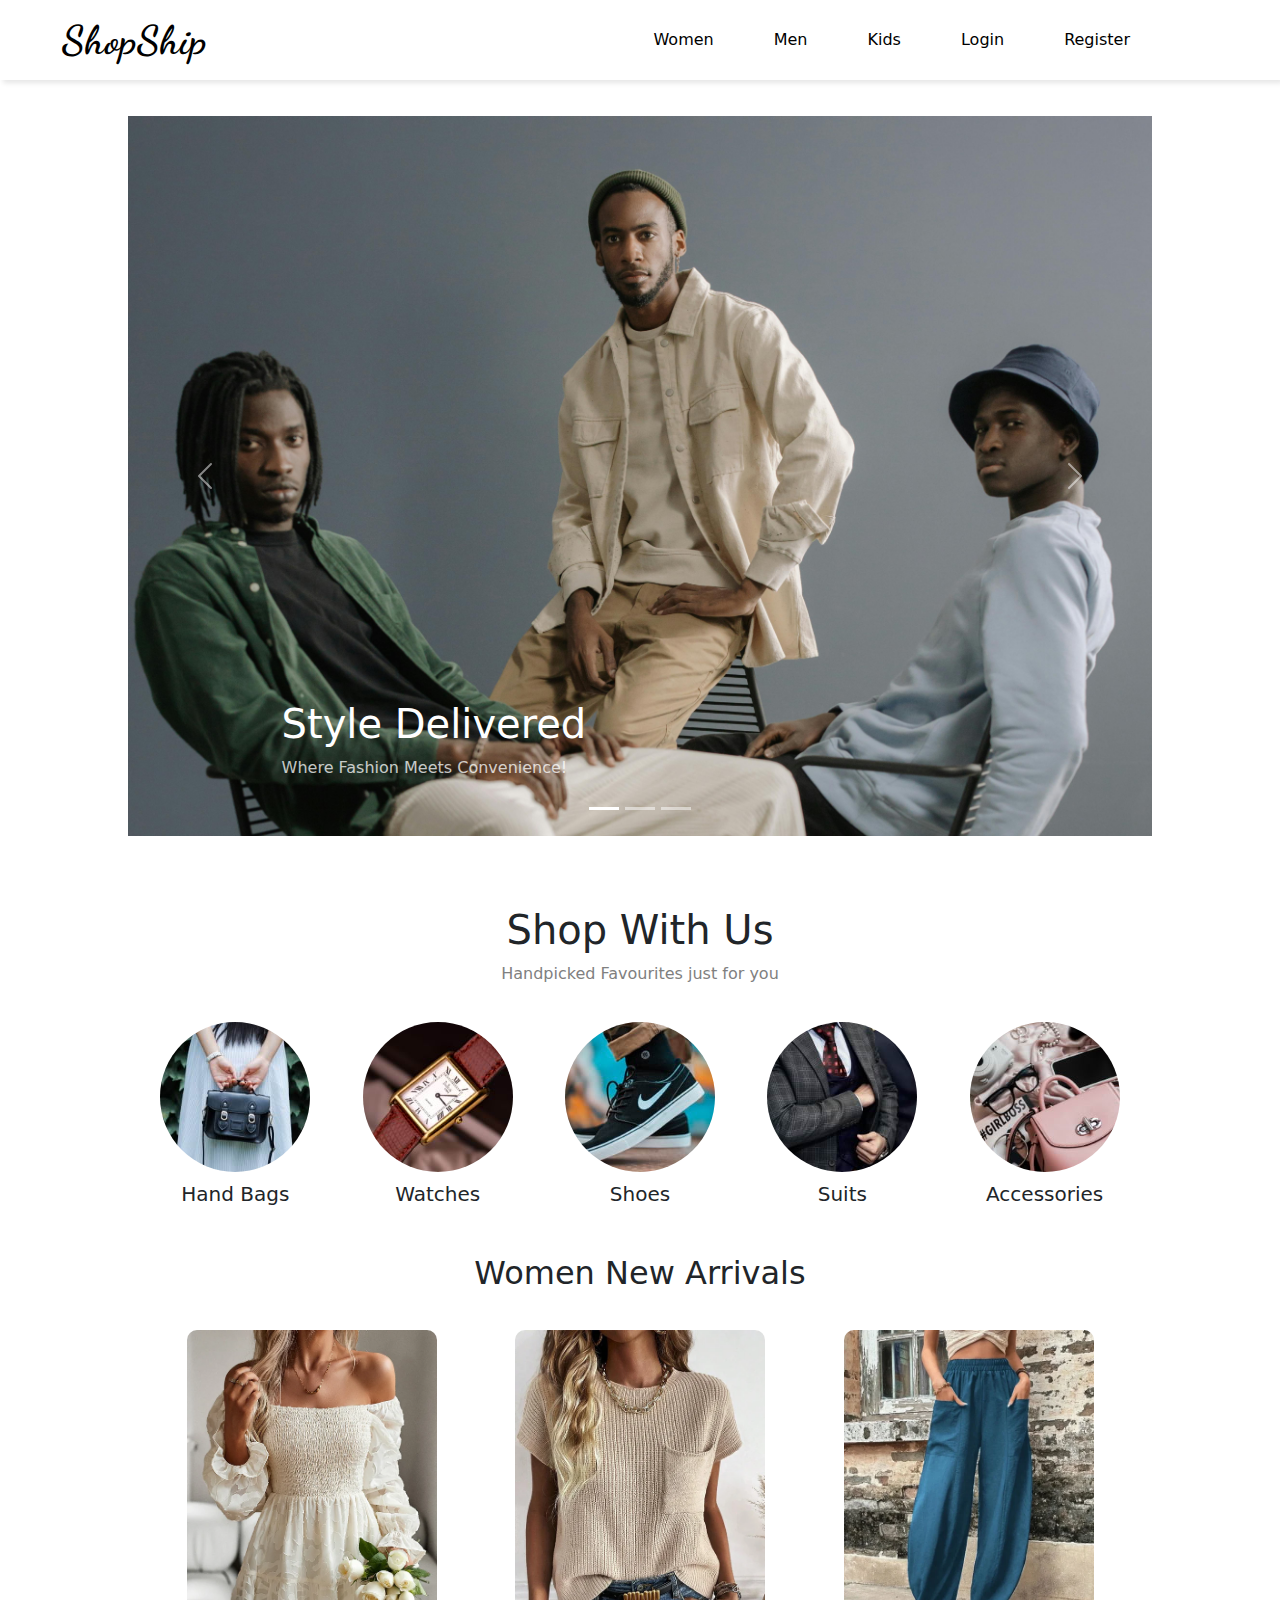
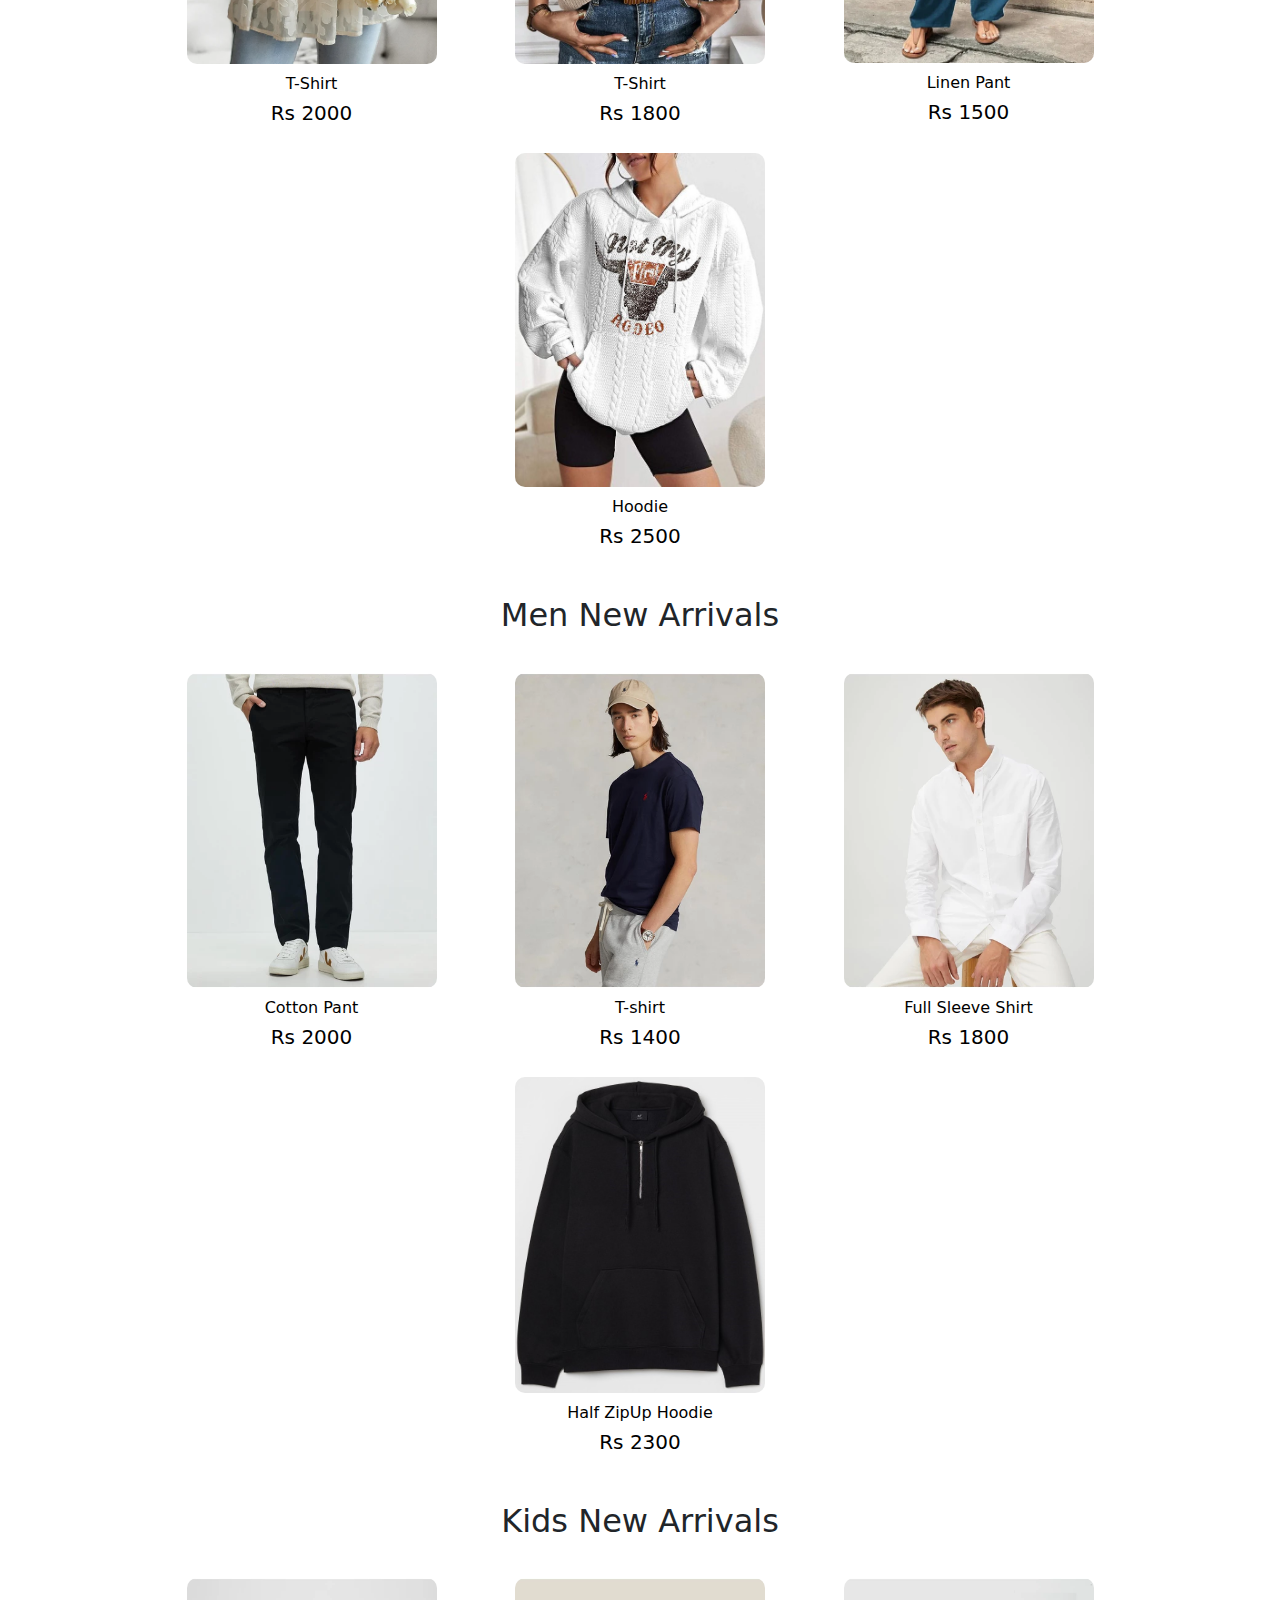
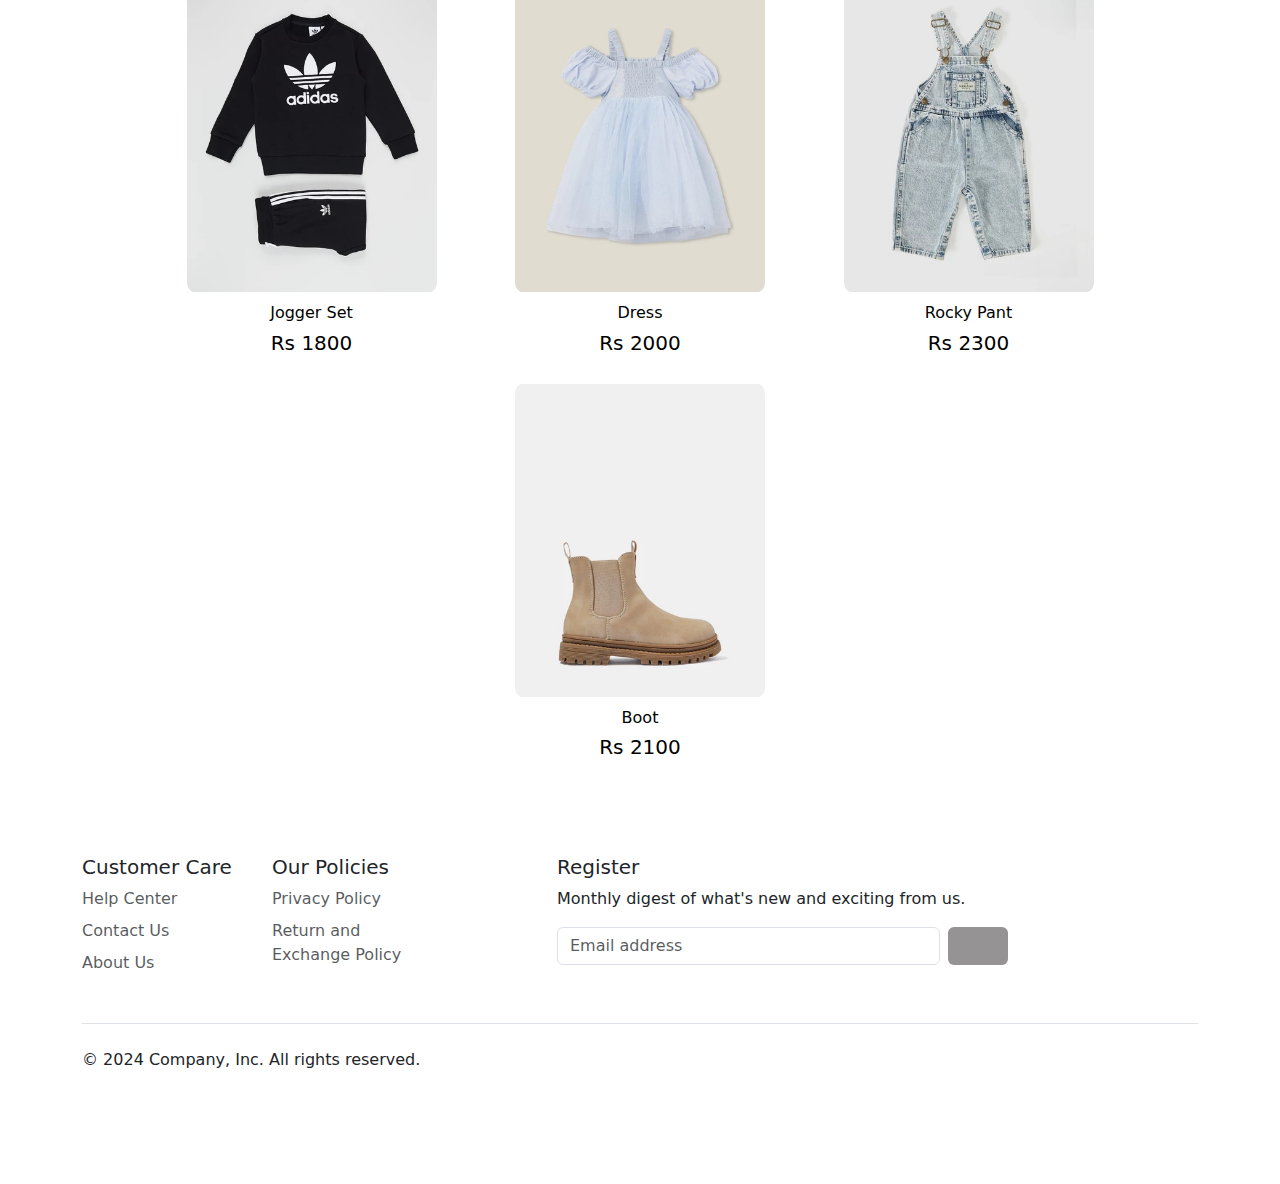
<file: index.html>
<!DOCTYPE html>
<html lang="en">

<head>
    <meta charset="UTF-8">
    <meta name="viewport" content="width=device-width, initial-scale=1.0">
    <title>Shop Ship</title>



    <!-- Bootstrap CSS CDN -->
    <link href="https://cdn.jsdelivr.net/npm/bootstrap@5.3.3/dist/css/bootstrap.min.css" rel="stylesheet"
        integrity="sha384-QWTKZyjpPEjISv5WaRU9OFeRpok6YctnYmDr5pNlyT2bRjXh0JMhjY6hW+ALEwIH" crossorigin="anonymous">


    <!-- Font-awesome -->
    <link rel="stylesheet" href="https://cdnjs.cloudflare.com/ajax/libs/font-awesome/6.5.1/css/all.min.css"
        integrity="sha512-DTOQO9RWCH3ppGqcWaEA1BIZOC6xxalwEsw9c2QQeAIftl+Vegovlnee1c9QX4TctnWMn13TZye+giMm8e2LwA=="
        crossorigin="anonymous" referrerpolicy="no-referrer" />

    <!-- CSS Link -->
    <link rel="stylesheet" href="style.css">

</head>

<body>

    <div class="just">
    </div>

    <!-- Navigation Bar -->
    <nav>
        <ul class="sidebar">
            <li onclick=hideSidebar()><a href="#"> <i class="fa-solid fa-xmark"></i></a></li>
            <li><a href="#">Women</a></li>
            <li><a href="#">Men</a></li>
            <li><a href="#">Kids</a></li>
            <li><a href="#">Login</a></li>
            <li><a href="#">Register</a></li>
            <li><a href="">
                    <i class="fa-solid fa-cart-shopping"></i>
                </a></li>
            <li><a href="#">
                    <i class="fa-solid fa-magnifying-glass"></i>
                </a></li>
        </ul>
        <ul>
            <li><a href="#"> ShopShip</a></li>
            <li class="hideOnMobile"><a href="#">Women</a></li>
            <li class="hideOnMobile"><a href="#">Men</a></li>
            <li class="hideOnMobile"><a href="#">Kids</a></li>
            <li class="hideOnMobile"><a href="#">Login</a></li>
            <li class="hideOnMobile"><a href="#">Register</a></li>
            <li class="hideOnMobile"><a href="">
                    <i class="fa-solid fa-cart-shopping"></i>
                </a></li>
            <li class="hideOnMobile"><a href="#">
                    <i class="fa-solid fa-magnifying-glass"></i>
                </a></li>
            <li onclick=showSidebar() class="menu-button"><a href="#"><i class="fa-solid fa-bars"></i></a></li>
        </ul>
    </nav>


    <!-- Banner -->
    <div class="banner">
         <div id="myCarousel" class="carousel slide mb-6" data-bs-ride="carousel">
            <div class="carousel-indicators">
                <button type="button" data-bs-target="#myCarousel" data-bs-slide-to="0" class="active"
                    aria-current="true" aria-label="Slide 1"></button>
                <button type="button" data-bs-target="#myCarousel" data-bs-slide-to="1" aria-label="Slide 2"></button>
                <button type="button" data-bs-target="#myCarousel" data-bs-slide-to="2" aria-label="Slide 3"></button>
            </div>
            <div class="carousel-inner">
                <div class="carousel-item active">
                    <img src="./images/banner8.jpg" alt="">
                    <div class="container">
                        <div class="carousel-caption text-start">
                            <h1>Style Delivered</h1>
                            <p class="opacity-75">Where Fashion Meets Convenience!</p>
                        </div>
                    </div>
                </div>
                <div class="carousel-item">
                    <img src="./images/w2banner.jpg" alt="">

                    <div class="container">
                        <div class="carousel-caption">
                            <h1>Style in Every Thread</h1>
                            <p>Elevate Your Wardrobe with Elegance and Comfort!</p>
                        </div>
                    </div>
                </div>
                <div class="carousel-item">
                    <img src="./images/k2banner.jpg" alt="">

                    <div class="container">
                        <div class="carousel-caption text-end">
                            <h1>Style that Speaks</h1>
                            <p>Elevate Your Wardrobe with Every Click!</p>
                        </div>
                    </div>
                </div>
            </div>
            <button class="carousel-control-prev" type="button" data-bs-target="#myCarousel" data-bs-slide="prev">
                <span class="carousel-control-prev-icon" aria-hidden="true"></span>
                <span class="visually-hidden">Previous</span>
            </button>
            <button class="carousel-control-next" type="button" data-bs-target="#myCarousel" data-bs-slide="next">
                <span class="carousel-control-next-icon" aria-hidden="true"></span>
                <span class="visually-hidden">Next</span>
            </button>
        </div>
    </div>




    <!-- Shop with us -->
    <div class="shop">
        <h1>Shop With Us</h1>
        <p>Handpicked Favourites just for you</p>
        <div class="shop-img">
            <div class="shop-circle">
                <img src="./images/shop1.jpg" alt="">
                <h5>Hand Bags</h5>
            </div>
            <div class="shop-circle">
                <img src="./images/shop2.jpg" alt="">
                <h5>Watches</h5>
            </div>
            <div class="shop-circle">
                <img src="./images/shop3.jpg" alt="">
                <h5>Shoes</h5>
            </div>
            <div class="shop-circle">
                <img src="./images/shop4.jpg" alt="">
                <h5>Suits</h5>
            </div>
            <div class="shop-circle">
                <img src="./images/shop5.jpg" alt="">
                <h5>Accessories</h5>
            </div>
        </div>
    </div>


    <!-- Women Section -->
    <div class="section">
        <h2>Women New Arrivals</h2>
        <div class="section-box">
            <div class="section-box-card">
                <img src="./images/1.webp" alt="">
                <h6>T-Shirt</h6>
                <h5>Rs 2000</h5>
            </div>
            <div class="section-box-card">
                <img src="./images/2.webp" alt="">
                <h6>T-Shirt</h6>
                <h5>Rs 1800</h5>
            </div>
            <div class="section-box-card">
                <img src="./images/4.webp" alt="">
                <h6>Linen Pant</h6>
                <h5>Rs 1500</h5>
            </div>
            <div class="section-box-card">
                <img src="./images/6.jpeg" alt="">
                <h6>Hoodie</h6>
                <h5>Rs 2500</h5>
            </div>
        </div>
    </div>


    <!-- Mens Section -->
    <div class="section">
        <h2>Men New Arrivals</h2>
        <div class="section-box">
            <div class="section-box-card">
                <img src="./images/13.webp" alt="">
                <h6>Cotton Pant</h6>
                <h5>Rs 2000</h5>
            </div>
            <div class="section-box-card">
                <img src="./images/15.webp" alt="">
                <h6>T-shirt</h6>
                <h5>Rs 1400</h5>
            </div>
            <div class="section-box-card">
                <img src="./images/16.webp" alt="">
                <h6>Full Sleeve Shirt</h6>
                <h5>Rs 1800</h5>
            </div>
            <div class="section-box-card">
                <img src="./images/men12.jpg" alt="">
                <h6>Half ZipUp Hoodie</h6>
                <h5>Rs 2300</h5>
            </div>
        </div>
    </div>


    <!-- Kids Section -->
    <div class="section">
        <h2>Kids New Arrivals</h2>
        <div class="section-box">
            <div class="section-box-card">
                <img src="./images/9.webp" alt="">
                <h6>Jogger Set</h6>
                <h5>Rs 1800</h5>
            </div>
            <div class="section-box-card">
                <img src="./images/10.webp" alt="">
                <h6>Dress</h6>
                <h5>Rs 2000</h5>
            </div>
            <div class="section-box-card">
                <img src="./images/11.webp" alt="">
                <h6>Rocky Pant</h6>
                <h5>Rs 2300</h5>
            </div>
            <div class="section-box-card">
                <img src="./images/12.webp" alt="">
                <h6>Boot</h6>
                <h5>Rs 2100</h5>
            </div>
        </div>
    </div>





    <!-- Footer Section -->
    <div class="container">
        <footer class="py-5">
            <div class="row">
                <div class="col-6 col-md-2 mb-3">
                    <h5>Customer Care</h5>
                    <ul class="nav flex-column">
                        <li class="nav-item mb-2"><a href="#" class="nav-link p-0 text-body-secondary">Help Center</a>
                        </li>
                        <li class="nav-item mb-2"><a href="#" class="nav-link p-0 text-body-secondary">Contact Us</a>
                        </li>
                        <li class="nav-item mb-2"><a href="#" class="nav-link p-0 text-body-secondary">About Us</a></li>
                    </ul>
                </div>

                <div class="col-6 col-md-2 mb-3">
                    <h5>Our Policies</h5>
                    <ul class="nav flex-column">
                        <li class="nav-item mb-2"><a href="#" class="nav-link p-0 text-body-secondary">Privacy
                                Policy</a></li>
                        <li class="nav-item mb-2"><a href="#" class="nav-link p-0 text-body-secondary">Return and
                                Exchange Policy</a></li>
                    </ul>
                </div>

                <div class="col-md-5 offset-md-1 mb-3">
                    <form>
                        <h5>Register</h5>
                        <p>Monthly digest of what's new and exciting from us.</p>
                        <div class="d-flex flex-column flex-sm-row w-100 gap-2">
                            <label for="newsletter1" class="visually-hidden">Email address</label>
                            <input id="newsletter1" type="text" class="form-control" placeholder="Email address">
                            <button class="btn btn-primary btn" type="button"><i
                                    class="fa-solid fa-paper-plane"></i></button>
                        </div>
                    </form>
                </div>
            </div>

            <div class="d-flex flex-column flex-sm-row justify-content-between py-4 my-4 border-top">
                <p>&copy; 2024 Company, Inc. All rights reserved.</p>
                <ul class="list-unstyled d-flex">
                    <li class="ms-3"><a class="link-body-emphasis" href="#"><i class="fa-brands fa-twitter social"></i>
                            <use xlink:href="#twitter" />
                            </svg>
                        </a></li>
                    <li class="ms-3"><a class="link-body-emphasis" href="#"><i
                                class="fa-brands fa-instagram social"></i>
                            <use xlink:href="#instagram" />
                            </svg>
                        </a></li>
                    <li class="ms-3"><a class="link-body-emphasis" href="#"><i class="fa-brands fa-facebook social"></i>
                            <use xlink:href="#facebook" />
                            </svg>
                        </a></li>
                </ul>
            </div>
        </footer>
    </div>

    <div class="just"></div>




    <!-- Bootstrap JS CND -->
    <script src="https://cdn.jsdelivr.net/npm/bootstrap@5.3.3/dist/js/bootstrap.bundle.min.js"
        integrity="sha384-YvpcrYf0tY3lHB60NNkmXc5s9fDVZLESaAA55NDzOxhy9GkcIdslK1eN7N6jIeHz"
        crossorigin="anonymous"></script>


    <!-- JS link -->
    <script src="script.js"></script>

</body>

</html>
</file>
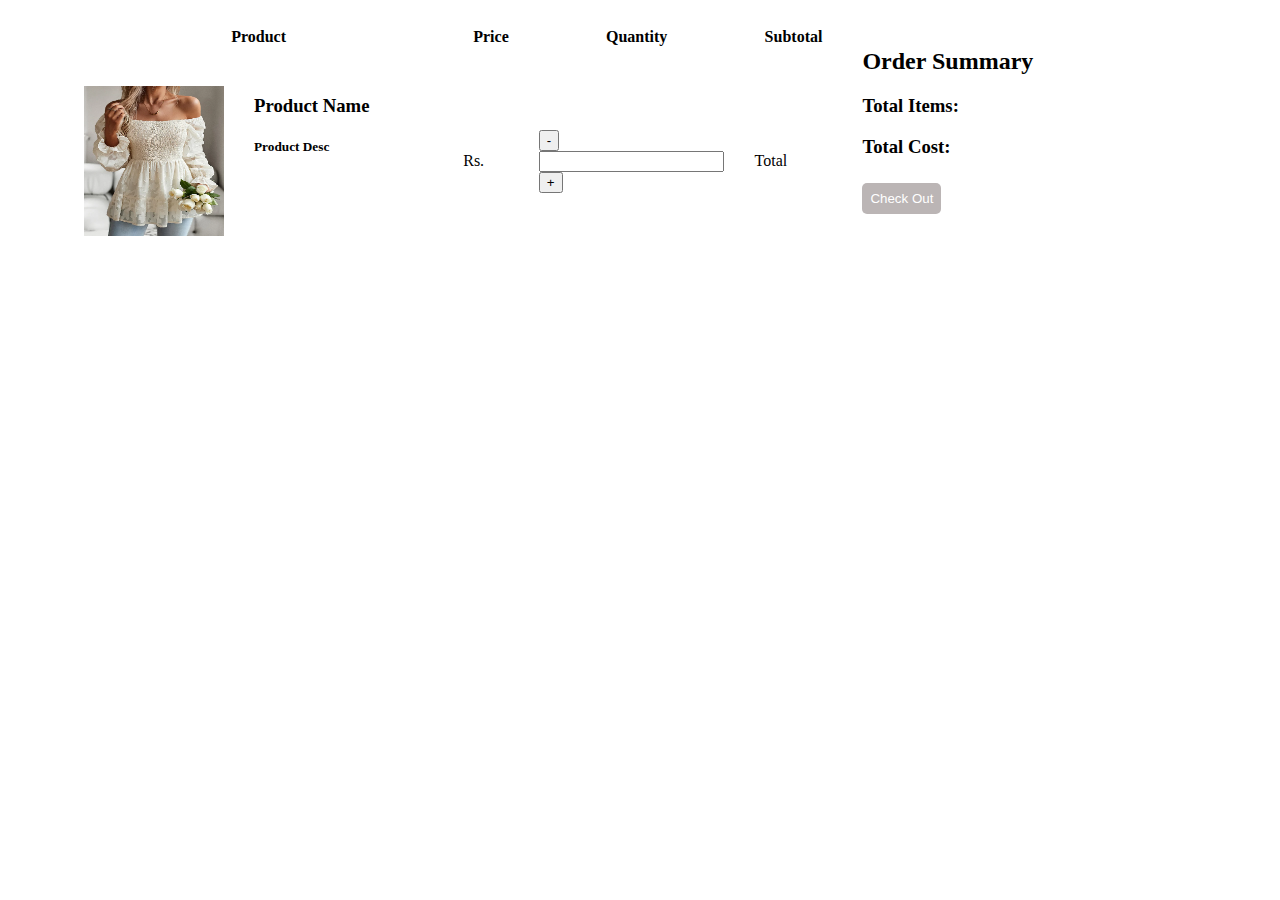
<file: cart.html>
<!DOCTYPE html>
<html lang="en">

<head>
    <meta charset="UTF-8">
    <meta name="viewport" content="width=device-width, initial-scale=1.0">
    <title>Document</title>


    <style>
        thead th {
            padding: 20px;
        }

        tbody img {
            width: 140px;
            height: 150px;
            padding: 10px;
        }

        tbody td {
            padding: 10px;
        }

        tbody .cartdata {
            display: flex;
        }

        .cartdata div {
            padding-left: 20px;
        }

        .cart{
            display: flex;
            width: 90vw;
            margin: auto;
        }

        .shopping-cart{
            width: 70%;
        }
        .cart-summary{
            width: 30%;
            /* border: 1px solid black; */
            padding: 20px;
        }
        .cart-summary button{
            margin-top: 7px;
            background-color: rgb(187, 181, 181);
            padding: 8px;
            border: none;
            color: white;
            border-radius: 5px;
        }
    </style>
</head>

<body>
    <div class="cart">

    
    <div class="shopping-cart">
        <table border="0" cellspacing="0">
            <thead>
                <tr>
                    <th width="50%">
                        Product
                    </th>
                    <th>Price</th>
                    <th>Quantity</th>
                    <th>Subtotal</th>
                </tr>
            </thead>

            <tbody>
                <tr>
                    <td class="cartdata">
                        <img src="./images/1.webp" alt="">
                        <div>
                            <h3>Product Name</h3>
                            <h5>Product Desc</h5>
                        </div>
                    </td>
                    <td>Rs.</td>
                    <td>
                        <button>-</button>
                        <input type="number">
                        <button>+</button>
                    </td>
                    <td>Total</td>
                </tr>
            </tbody>
        </table>
    </div>

    <div class="cart-summary">
        <h2>Order Summary</h2>

        <h3>Total Items: </h3>
        <h3>Total Cost: </h3>

        <button>Check Out</button>
    </div>

</div>
</body>

</html>
</file>
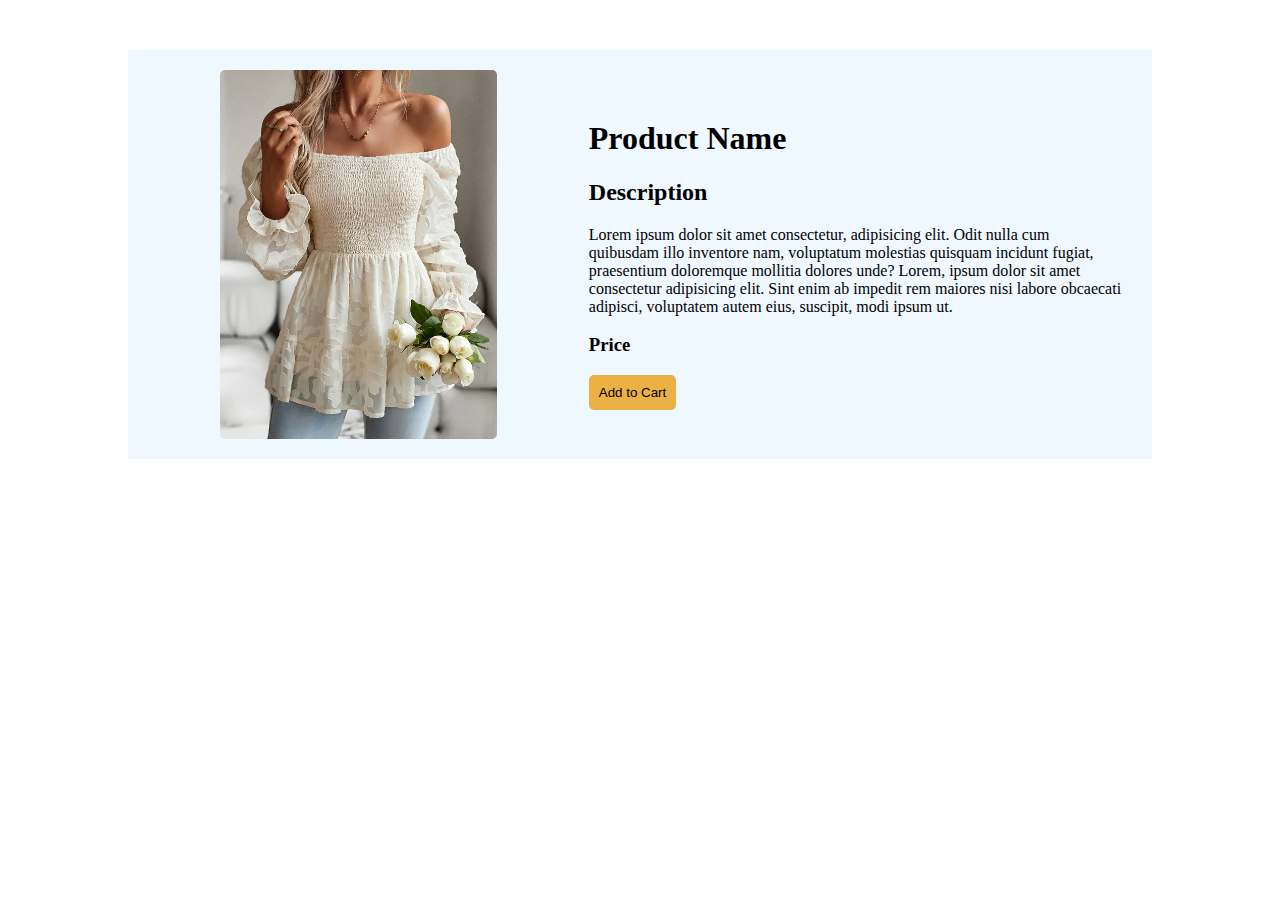
<file: productDescription.html>
<!DOCTYPE html>
<html lang="en">

<head>
    <meta charset="UTF-8">
    <meta name="viewport" content="width=device-width, initial-scale=1.0">
    <title>Document</title>

    <!-- Font-awesome -->
    <link rel="stylesheet" href="https://cdnjs.cloudflare.com/ajax/libs/font-awesome/6.5.1/css/all.min.css"
        integrity="sha512-DTOQO9RWCH3ppGqcWaEA1BIZOC6xxalwEsw9c2QQeAIftl+Vegovlnee1c9QX4TctnWMn13TZye+giMm8e2LwA=="
        crossorigin="anonymous" referrerpolicy="no-referrer" />

    <style>
        .box {
            width: 80vw;
            background-color: aliceblue;
            /* height: 70vh; */
            margin: auto;
            margin-top: 50px;
            display: flex;
            flex-wrap: wrap;
        }

        .img-box {
            width: 45%;
            /* border: 1px solid black; */
        }

        .img-box .img-box1 {
            /* width: 50%; */
            margin: auto;
            margin-top: 20px;
            margin-bottom: 20px;
            display: flex;
            justify-content: center;
        }

        .img-box img {
            /* height: 450px; */
            width: 60%;
            border-radius: 5px;

        }

        .desc-box {
            width: 55%;
            margin: auto;
            
            /* border: 1px solid red; */
        }

        .desc-box .desc-box1 {
            padding-right: 30px;
        }

        .desc-box button {
            border: none;
            padding: 10px;
            border-radius: 5px;
            cursor: pointer;
            background-color: rgb(236, 177, 69);
        }

        @media screen and (max-width: 1050px) {
            .img-box {
                width: 100%;
                /* border: 2px solid black; */
            }
            .desc-box {
                width: 100%;
                border: 2px solid red;
                padding-bottom: 20px;
            }
            .desc-box .desc-box1 {
                padding-left: 30px;
            }
        }
    </style>

</head>

<body>
    <div class="box">
        <div class="img-box">
            <div class="img-box1">
                <img src="./images/1.webp" alt="">
            </div>
        </div>
        <div class="desc-box">
            <div class="desc-box1">
                <h1>Product Name</h1>
                <h2>Description</h2>
                <p>Lorem ipsum dolor sit amet consectetur, adipisicing elit. Odit nulla cum quibusdam illo inventore
                    nam, voluptatum molestias quisquam incidunt fugiat, praesentium doloremque mollitia dolores unde?
                    Lorem, ipsum dolor sit amet consectetur adipisicing elit. Sint enim ab impedit rem maiores nisi
                    labore obcaecati adipisci, voluptatem autem eius, suscipit, modi ipsum ut.</p>
                <h3>Price</h3>
                <button>Add to Cart <i class="fa-solid fa-cart-shopping"></i></button>
            </div>
        </div>
    </div>
</body>

</html>
</file>
<file: style.css>
@import url('https://fonts.googleapis.com/css2?family=Dancing+Script:wght@400..700&display=swap');


* {
    margin: 0;
    padding: 0;
    box-sizing: border-box;
}

body {
    min-height: 100vh;
}

/* .just{
    background-color: maroon;
    width: 100%;
    height: 40px;
} */


nav {
    background-color: white;
    /* box-shadow: 0px 2px #b7b6b6; */
    box-shadow: 3px 3px 5px rgba(0, 0, 0, 0.1);
    /* position: fixed; */
}

nav ul {
    width: 100%;
    list-style: none;
    display: flex;
    justify-content: flex-end;
    /* align-items: center; */
}

nav li {
    height: 80px;
}

nav a {
    height: 100%;
    padding: 0 30px;
    text-decoration: none;
    display: flex;
    align-items: center;
    color: black;
}

nav a:hover {
    background-color: #f0f0f0;
}

nav li:first-child {
    margin-right: auto;
    font-family: "Dancing Script", cursive;
    font-weight: bolder;
    font-size: 40px;
    /* color: magenta; */
}

nav li:first-child :hover {
    background-color: white;
}

.sidebar {
    position: fixed;
    top: 0;
    right: 0;
    height: 100vh;
    width: 250px;
    /* background-color: rgba(255, 255, 255, 0.15); */
    background-color: white;
    /* backdrop-filter: blur(12px); */
    box-shadow: -10px 0 10px rgba(0, 0, 0, 0.1);
    list-style: none;
    display: none;
    flex-direction: column;
    align-items: flex-start;
    justify-content: flex-start;
    z-index: 999;
}
/* .sidebar ul{
    padding-left: 0;
} */
.sidebar li {
    width: 100%;
}

.sidebar a {
    width: 100%;
}

.menu-button {
    display: none;
}

@media(max-width: 950px) {
    .hideOnMobile {
        display: none;
    }

    .menu-button {
        display: block;
    }
}

@media(max-width: 400px) {
    .sidebar {
        width: 100%;
    }
}








/* For banner images */
.banner {
    width: 80vw;
    margin: auto;
    padding-top: 20px;
    padding-bottom: 70px;
}
.banner img {
    width: 100%;
    height: 100%;
    object-fit: cover;
    object-position: top;
}
.carousel-item{
    height: 80vh;
}






/* Shop with Us */
.shop {
    width: 80vw;
    margin: auto;
    text-align: center;
    padding-bottom: 40px;
}

.shop p {
    color: grey;
}

.shop .shop-img {
    display: flex;
    gap: 20px;
    justify-content: space-evenly;
    padding-top: 20px;
}

.shop-circle {
    cursor: pointer;
}

.shop img {
    width: 150px;
    height: 150px;
    border-radius: 50%;
    cursor: pointer;
    margin-bottom: 10px;
}

@media screen and (max-width: 1000px) {
    .shop .shop-img {
        flex-wrap: wrap;
    }
}




/* Section for Women, Men, and Kids */
.section {
    width: 80vw;
    margin: auto;
    padding-bottom: 40px;
}
.section img {
    width: 250px;
    border-radius: 10px;
}
.section h2 {
    padding-bottom: 30px;
    text-align: center;
    cursor: pointer;
}



/* For box inside section */
.section-box {
    display: flex;
    flex-wrap: wrap;
    justify-content: space-evenly;
    gap: 20px;
}

.section .section-box-card{
    text-align: center;
    text-decoration: none;
    color: black;
    cursor: pointer;
}
.section .section-box-card h6{
    padding-top: 10px;
}


@media screen and (max-width:1000px) {
    .section-box {
        flex-wrap: wrap;
    }
}



/* For Men Section */
/* .men {
    width: 80vw;
    margin: auto;
    gap: 30px;
    padding-bottom: 40px;
}

.men img {
    height: 250px;
    width: 250px;
    border-radius: 10px;
}

.men h2 {
    padding-bottom: 30px;
    text-align: center;
    cursor: pointer;
} */









footer .social {
    font-size: 20px;
}

footer .btn {
    background-color: rgb(149, 147, 147);
    padding: 0 30px 0 30px;
    border: none;
}
</file>
